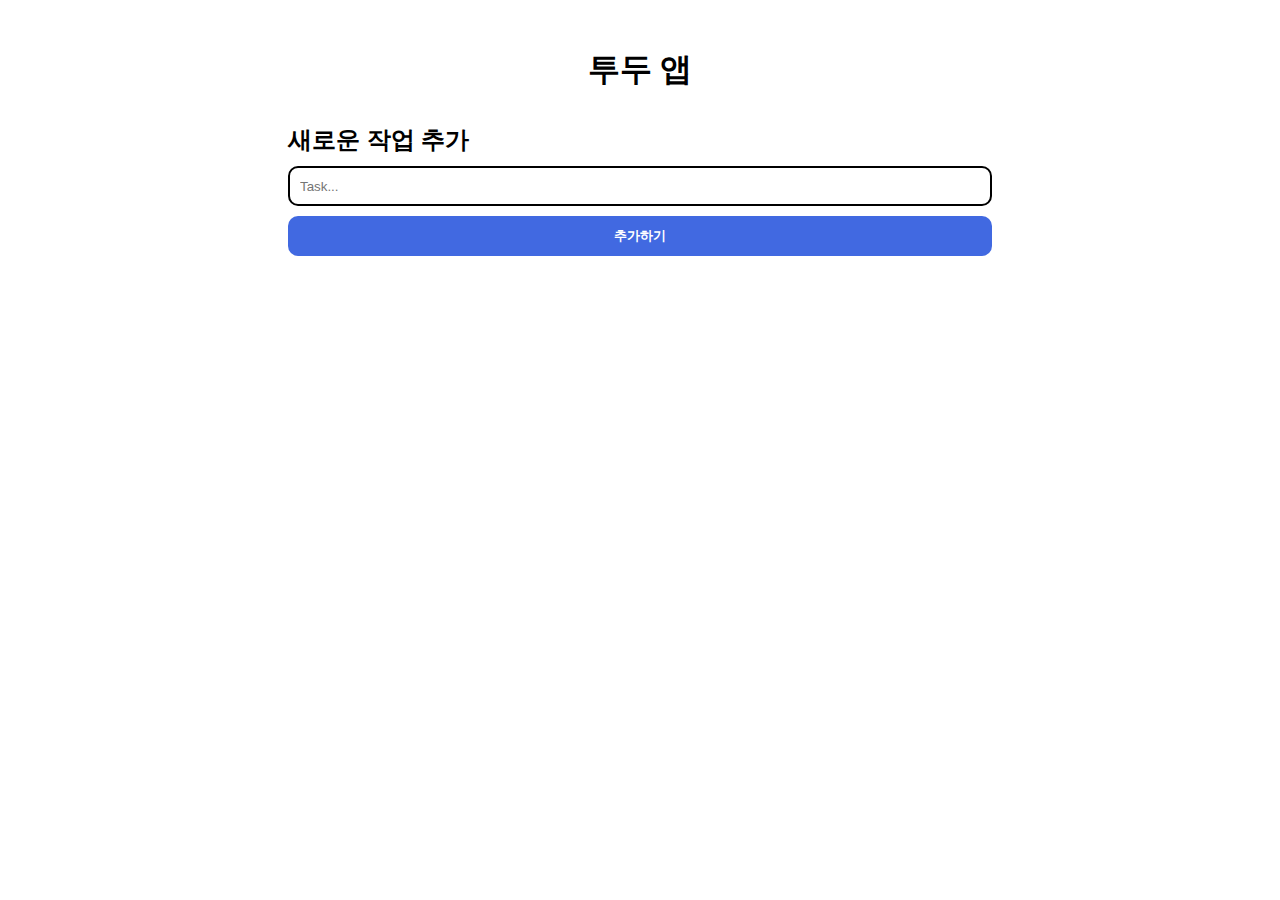
<file: index.html>
<!DOCTYPE html>
<html lang="en">
<head>
    <meta charset="UTF-8">
    <meta http-equiv="X-UA-Compatible" content="IE=edge">
    <meta name="viewport" content="width=device-width, initial-scale=1.0">
    <link rel="stylesheet" href="style.css">
    <title>투두 앱</title>
</head>
<body>
    <div class="container">
        <h1 class="title">투두 앱</h1>
        <div class="input-box">
            <label>
                <h2>새로운 작업 추가</h2>
                <input class="text-input" type="text" placeholder="Task...">
            </label>
            <button class="button">추가하기</button>
        </div>
    
        <ul class="list">
        </ul>
    </div>
    <script src="script.js"></script>
</body>
</html>
</file>
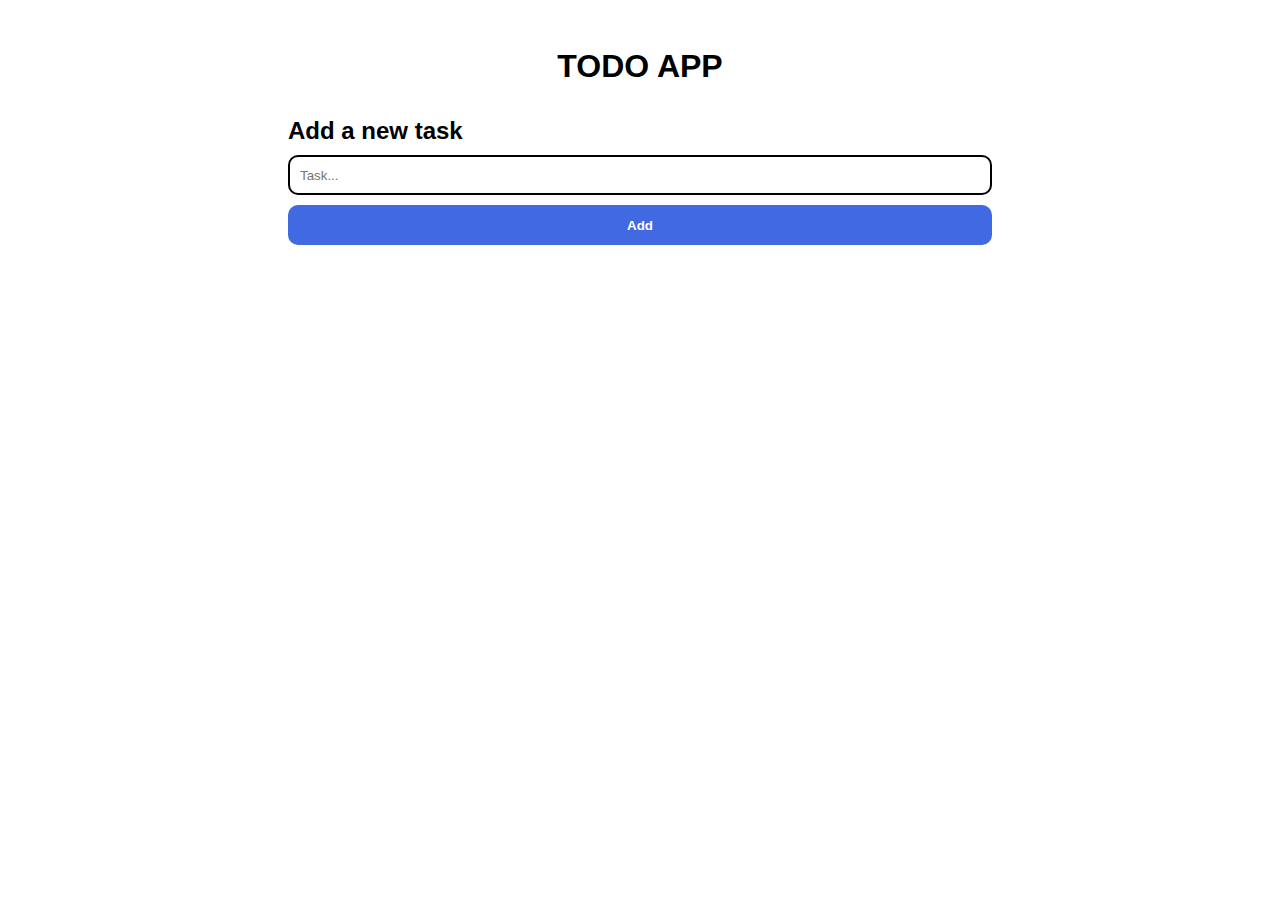
<file: test/index.html>
<!DOCTYPE html>
<html lang="en">
<head>
    <meta charset="UTF-8">
    <meta http-equiv="X-UA-Compatible" content="IE=edge">
    <meta name="viewport" content="width=device-width, initial-scale=1.0">
    <link rel="stylesheet" href="style.css">
    <title>Todo App</title>
</head>
<body>
    <div class="container">
        <h1 class="title">TODO APP</h1>
        <div class="input-box">
            <label>
                <h2>Add a new task</h2>
                <input autocomplete="off" type="text" name="text" class="text-input" placeholder="Task...">
            </label>
            <button type="reset" class="button">Add</button>
        </div>

        <ul class="list">
        </ul>
    </div>
    <script src="script.js"></script>
</body>
</html>
</file>
<file: style.css>
*, *::before, *::after {
    margin: 0;
    padding: 0;
    box-sizing: border-box;
}

:root {
    font-family: Arial, Helvetica, sans-serif;
}

body {
    width: 100%;
    height: 100%;
    display: flex;
    align-items: center;
    justify-content: center;
}

.container {
    max-width: 800px;
    width: 800px;

    padding: 3em;

    display: flex;
    flex-direction: column;
}

.title {
    margin-inline: auto;
    padding-bottom: 1em;
}

.list {
    width: 100%;
}

.input-box {
    width: 100%;
}

input:focus {
    outline:none;
}

.text-input {
    padding: 10px;
    display: block;
    width:100%;
    margin-top: 10px;
    margin-bottom: 10px;
    border-radius: 10px;
    border: 2px solid black;
    height: 40px;
}

.text-input:focus-visible {
    border-radius: 10px;
    border: 2px solid black;
}


.button {
    display: block;
    width: 100%;
    border-radius: 10px;
    border: 0;
    height: 40px;
    background-color: royalblue;
    color: white;
    font-weight: 700;
}

.list {
    text-decoration: none;
    list-style: none;
}

.todo {
    display: flex;
    flex-direction: row;
    padding-top: 10px;
    gap: 0.5rem;

    align-items: center;
}

.text {
    flex-grow: 1;
}

.checkButton, .deleteButton {
    flex-grow: 0;
    padding: 5px;
}
</file>
<file: test/style.css>
*, *::before, *::after {
    margin: 0;
    padding: 0;
    box-sizing: border-box;
}

:root {
    font-family: Arial, Helvetica, sans-serif;
}

body {
    width: 100%;
    height: 100%;
    display: flex;
    align-items: center;
    justify-content: center;
}

.container {
    max-width: 800px;
    width: 800px;

    padding: 3em;

    display: flex;
    flex-direction: column;
}

.title {
    margin-inline: auto;
    padding-bottom: 1em;
}

.list {
    width: 100%;
}

.input-box {
    width: 100%;
}

input:focus {
    outline:none;
}

.text-input {
    padding: 10px;
    display: block;
    width:100%;
    margin-top: 10px;
    margin-bottom: 10px;
    border-radius: 10px;
    border: 2px solid black;
    height: 40px;
}

.text-input:focus-visible {
    border-radius: 10px;
    border: 2px solid black;
}


.button {
    display: block;
    width: 100%;
    border-radius: 10px;
    border: 0;
    height: 40px;
    background-color: royalblue;
    color: white;
    font-weight: 700;
}

.list {
    text-decoration: none;
    list-style: none;
}

.todo {
    display: flex;
    flex-direction: row;
    padding-top: 10px;
    gap: 0.5rem;

    align-items: center;
}

.text {
    flex-grow: 1;
}

.checkButton, .deleteButton {
    flex-grow: 0;
    padding: 5px;
}
</file>
